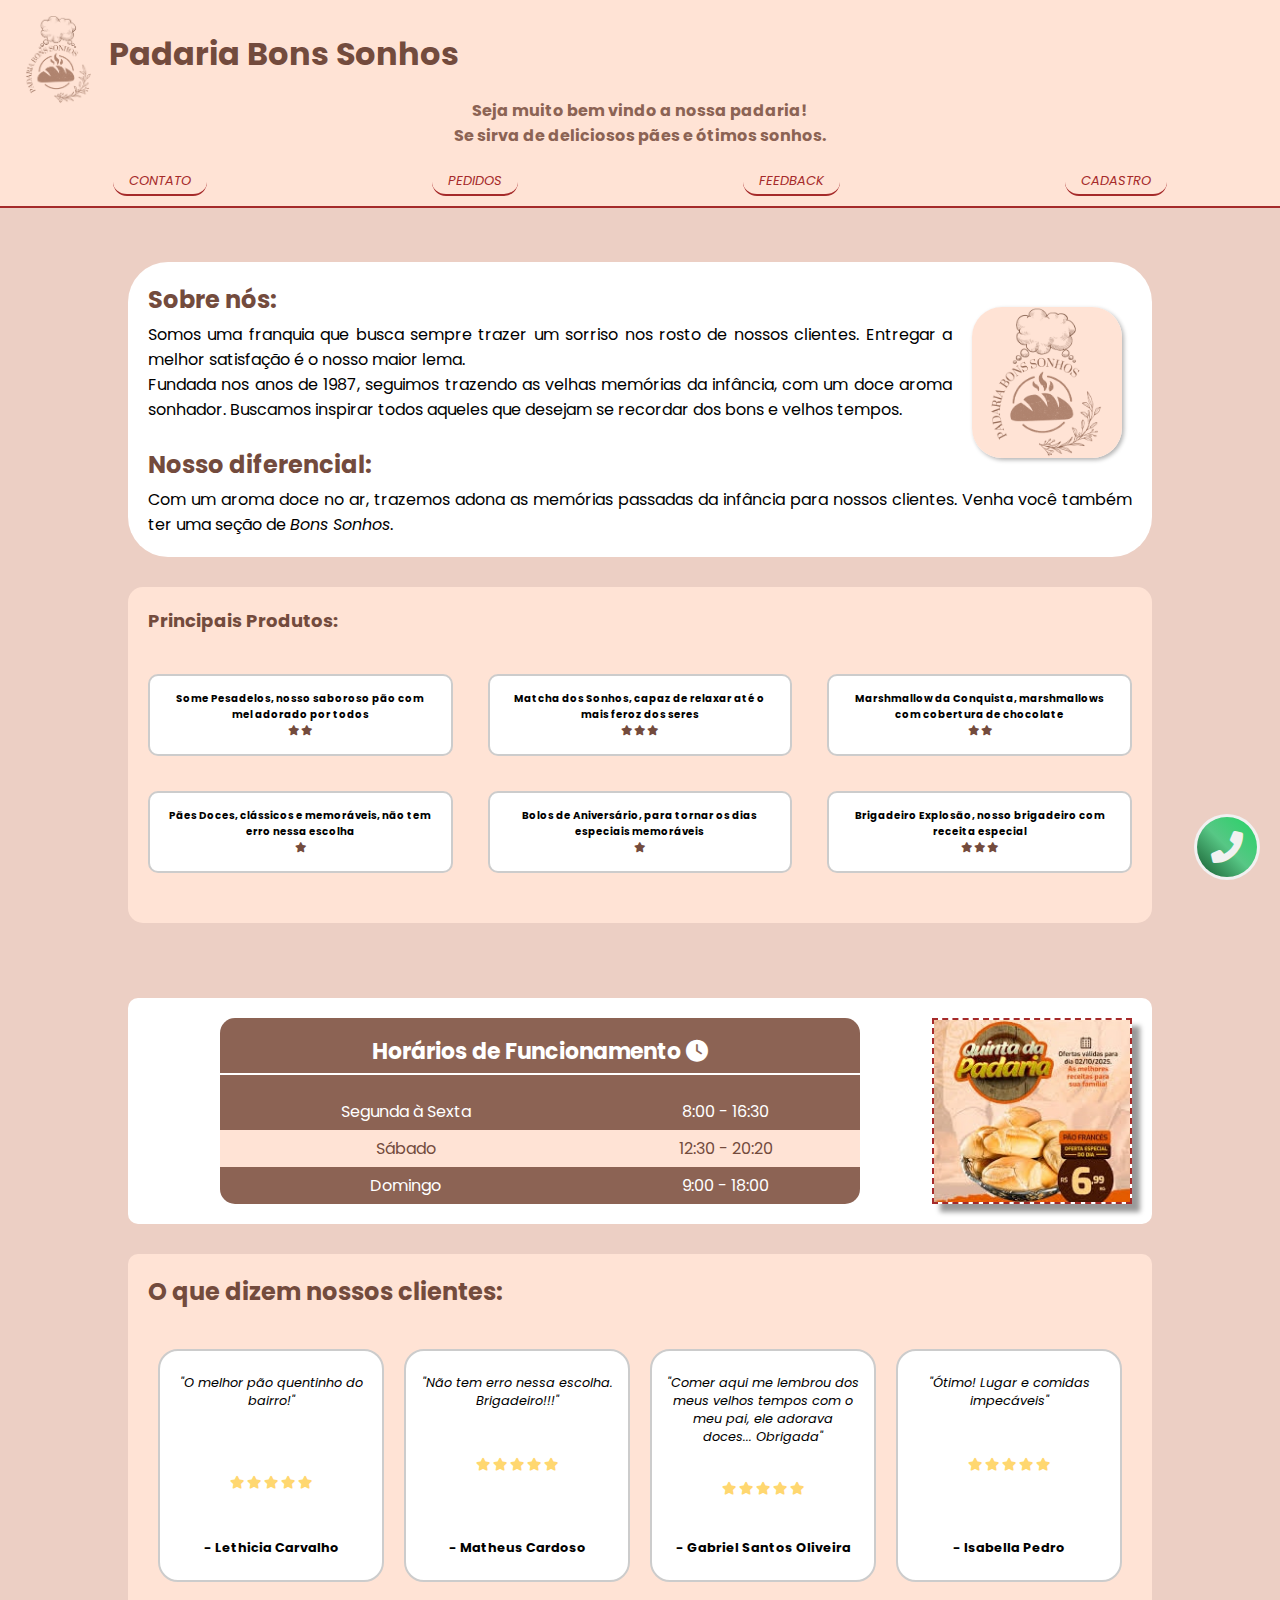
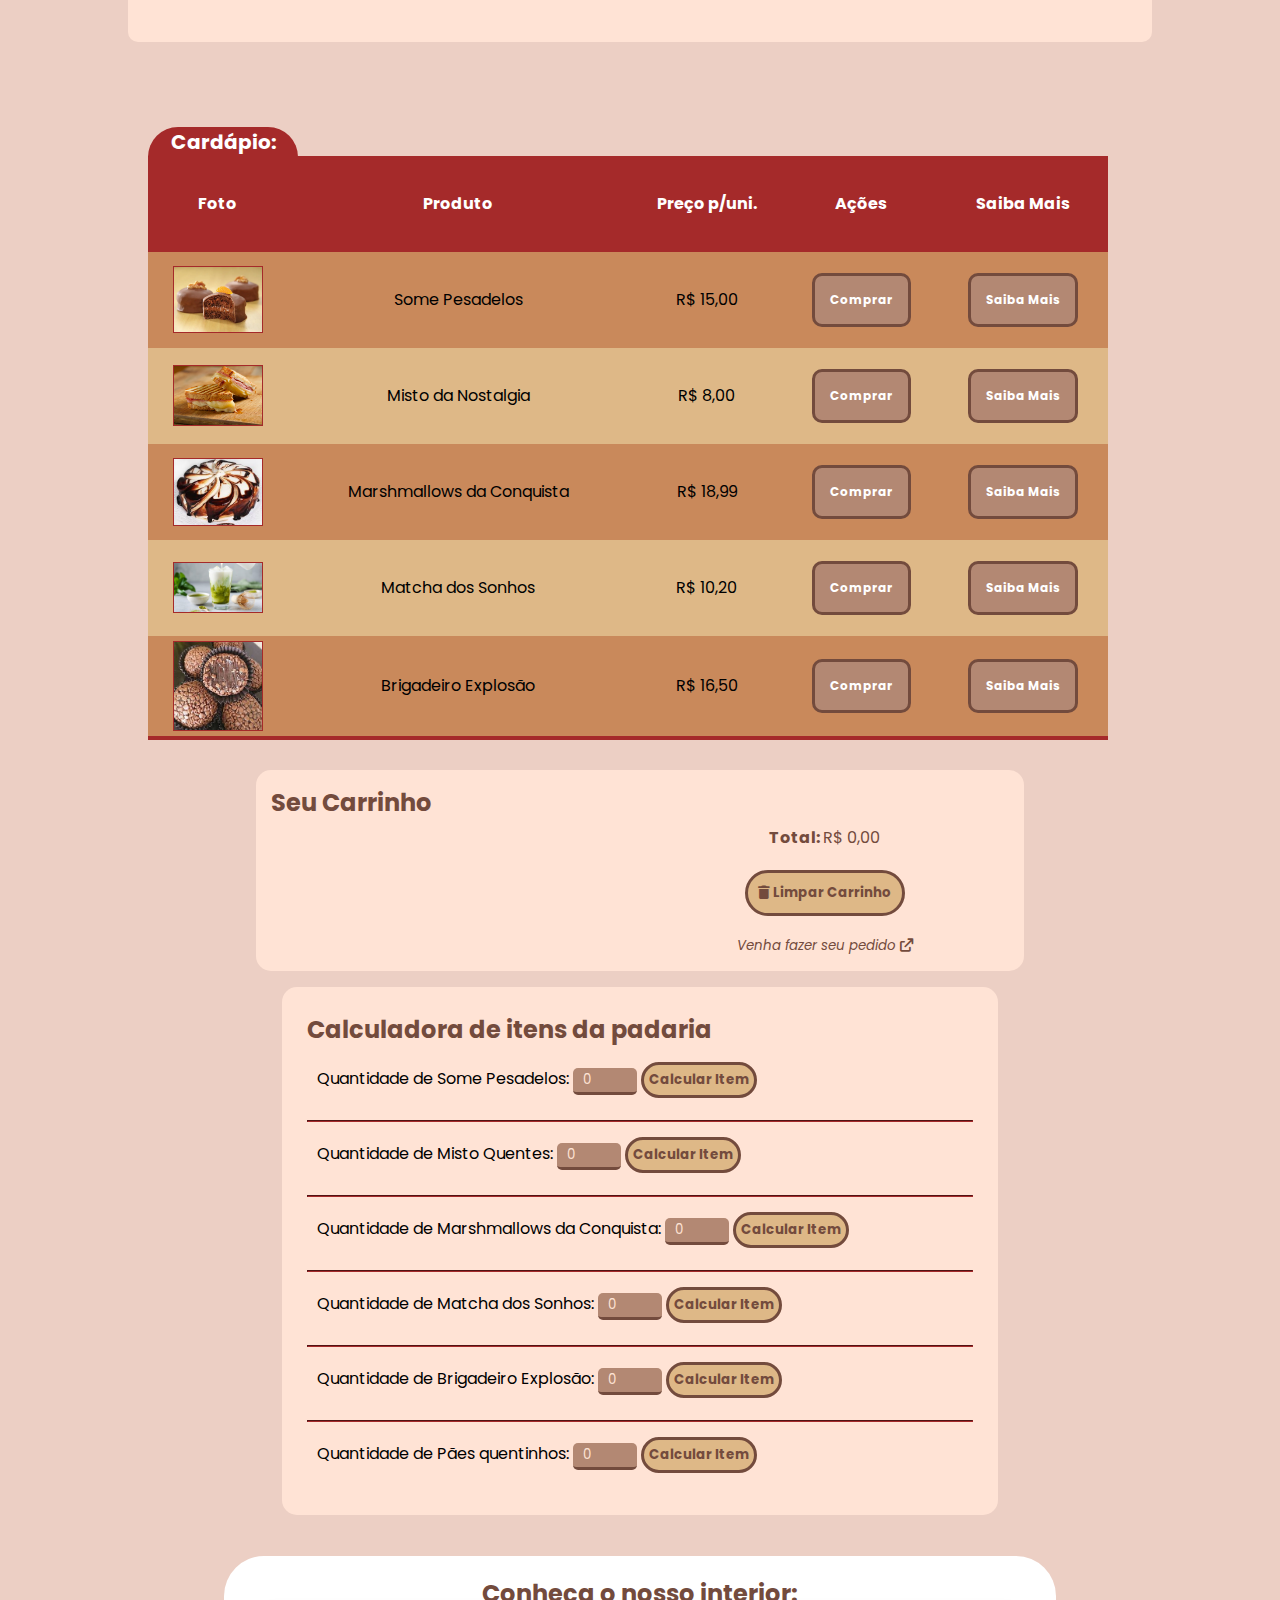
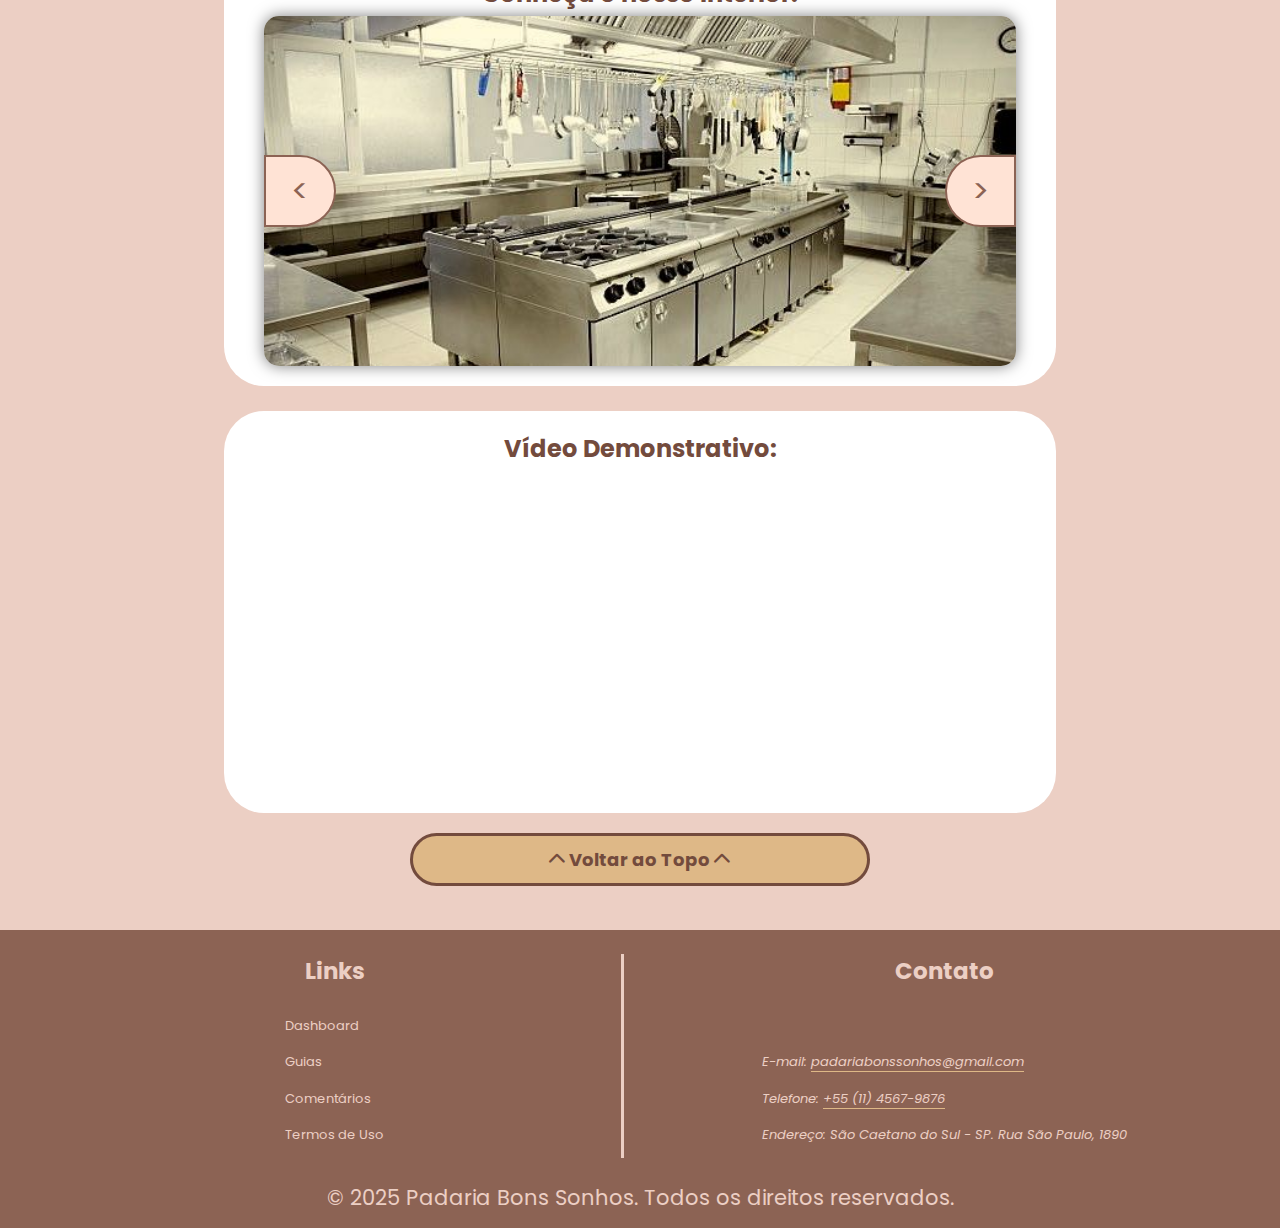
<file: index.html>
<!DOCTYPE html>
<html lang="pt-br">
<head>
    <meta charset="UTF-8">
    <meta name="viewport" content="width=device-width, initial-scale=1.0">
    <title>Padaria Bons Sonhos</title>
    <link rel="stylesheet" href="./CSS/main.css">
    <link rel="stylesheet" href="https://cdnjs.cloudflare.com/ajax/libs/font-awesome/6.0.0-beta3/css/all.min.css">
    <link rel="icon" href="./img/Fasticon-Coffee-Break-Bread.ico" type="image/png">
    <link rel="stylesheet" href="https://fonts.googleapis.com/css2?family=Poppins:wght@400;600&display=swap">
</head>
<body>
    <span class="whatsapp">
        <a href="https://wa.me/seu_numero" target="_blank">
            <i class="fa-solid fa-phone-flip"></i>
        </a>
    </span>
    <header>
        <div class="logotipo">
            <img src="./img/Logotipo.png" alt="Logotipo da padaria">
        </div>
        <h1>Padaria Bons Sonhos</h1>
        <h4>Seja muito bem vindo a nossa padaria! <br> Se sirva de deliciosos pães e ótimos sonhos.</h4>
    </header>
    <nav>
        <a href="./HTML/contato.html" target="_blank">CONTATO</a>
        <a href="./HTML/pedidos.html">PEDIDOS</a>
        <a href="./HTML/feedback.html" target="_blank">FEEDBACK</a>
        <a href="./HTML/cadastro.html" target="_blank">CADASTRO</a>
    </nav>
    <main>
        <section class="sobre">
            <h2>Sobre nós:</h2>
            <img class="img-flutuante" src="./img/Logotipo.png" alt="Logo da Padaria Bons Sonhos">
            <p>Somos uma franquia que busca sempre trazer um sorriso nos rosto de nossos clientes. Entregar a melhor satisfação é o nosso maior lema.</p>
            <p>Fundada nos anos de 1987, seguimos trazendo as velhas memórias da infância, com um doce aroma sonhador. Buscamos inspirar todos aqueles que desejam se recordar dos bons e velhos tempos.</p>
            <br>
            <h2>Nosso diferencial:</h2>
            <p>Com um aroma doce no ar, trazemos adona as memórias passadas da infância para nossos clientes. Venha você também ter uma seção de <i>Bons Sonhos</i>.</p>
        </section>
        <section class="produtos">
          <h2>Principais Produtos:</h2>
          <section class="galeria-produtos">
                <span class="item">
                    Some Pesadelos, nosso saboroso pão com mel adorado por todos
                    <br>
                    <i class="fa-solid fa-star"></i>
                    <i class="fa-solid fa-star"></i>
                </span>
                <span class="item">
                    Matcha dos Sonhos, capaz de relaxar até o mais feroz dos seres
                    <br>
                    <i class="fa-solid fa-star"></i>
                    <i class="fa-solid fa-star"></i>
                    <i class="fa-solid fa-star"></i>
                </span>
                <span class="item">
                    Marshmallow da Conquista, marshmallows com cobertura de chocolate
                    <br>
                    <i class="fa-solid fa-star"></i>
                    <i class="fa-solid fa-star"></i>
                </span>
                <span class="item">
                    Pães Doces, clássicos e memoráveis, não tem erro nessa escolha
                    <br>
                    <i class="fa-solid fa-star"></i>
                </span>
                <span class="item">
                    Bolos de Aniversário, para tornar os dias especiais memoráveis
                    <br>
                    <i class="fa-solid fa-star"></i>
                </span>
                <span class="item">
                    Brigadeiro Explosão, nosso brigadeiro com receita especial 
                    <br>
                    <i class="fa-solid fa-star"></i>
                    <i class="fa-solid fa-star"></i>
                    <i class="fa-solid fa-star"></i>
                </span>
            </section>
        </section>
        <br>
        <section class="horarios">
            <table class="tbl_horarios">
                <tr>
                    <th colspan="2">
                        <h2>Horários de Funcionamento
                            <i class="fa-solid fa-clock"></i>
                        </h2>
                    </th>
                </tr>
                <tr>
                    <td>Segunda à Sexta</td>
                    <td>8:00 - 16:30</td>
                </tr>
                <tr class="linha_sabado">
                    <td>Sábado</td>
                    <td>12:30 - 20:20</td>
                </tr>
                <tr>
                    <td>Domingo</td>
                    <td>9:00 - 18:00</td>
                </tr>
            </table>
            <div class="promocao">
                <img src="./img/promocao.jpeg" alt="Anúncio de promoção">
            </div>
        </section>
        <section class="depoimentos">
          <h2>O que dizem nossos clientes:</h2>
          <section class="cards">
            <section class="card">
                <span><em>"O melhor pão quentinho do bairro!" </em></span>
                <span class="stars">
                    <br>
                    <i class="fa-solid fa-star"></i>
                    <i class="fa-solid fa-star"></i>
                    <i class="fa-solid fa-star"></i>
                    <i class="fa-solid fa-star"></i>
                    <i class="fa-solid fa-star"></i>
                </span>
                <span><strong>- Lethicia Carvalho</strong></span>
            </section>
            <section class="card">
                <span><em>"Não tem erro nessa escolha. Brigadeiro!!!" </em></span>
                <span class="stars">
                    <br>
                    <i class="fa-solid fa-star"></i>
                    <i class="fa-solid fa-star"></i>
                    <i class="fa-solid fa-star"></i>
                    <i class="fa-solid fa-star"></i>
                    <i class="fa-solid fa-star"></i>
                </span>
                <br>
                <span><strong>- Matheus Cardoso</strong></span>
            </section>
            <section class="card">
                <span><em>"Comer aqui me lembrou dos meus velhos tempos com o meu pai, ele adorava doces... Obrigada" </em></span>
                <span class="stars">
                    <br>
                    <i class="fa-solid fa-star"></i>
                    <i class="fa-solid fa-star"></i>
                    <i class="fa-solid fa-star"></i>
                    <i class="fa-solid fa-star"></i>
                    <i class="fa-solid fa-star"></i>
                </span>
                <br>
                <span><strong>- Gabriel Santos Oliveira</strong></span>
            </section>
            <section class="card">
                <span><em>"Ótimo! Lugar e comidas impecáveis" </em></span>
                <span class="stars">
                    <br>
                    <i class="fa-solid fa-star"></i>
                    <i class="fa-solid fa-star"></i>
                    <i class="fa-solid fa-star"></i>
                    <i class="fa-solid fa-star"></i>
                    <i class="fa-solid fa-star"></i>
                </span>
                <br>
                <span><strong>- Isabella Pedro</strong></span>
            </section>
          </section>
        </section>
        <br>
        <section class="cardapio">
            <h2>Cardápio:</h2>
            <table class="tbl_cardapio">
                <tr>
                    <th>Foto</th>
                    <th>Produto</th>
                    <th>Preço p/uni.</th>
                    <th>Ações</th>
                    <th>Saiba Mais</th>
                </tr>
                <tr>
                    <td>
                        <img src="./img/paoMel.png" alt="Pão com mel">
                    </td>
                    <td>Some Pesadelos</td>
                    <td>R$ 15,00</td>
                    <td>
                        <button class="btn_comprar" data-preco="15,00" data-produto="Some Pesadelos">Comprar</button>
                    </td>
                    <td>
                        <button class="btn_saiba-mais" onclick="alert('Pão, um pão com mel com aroma doce')">Saiba Mais</button>
                </tr>
                <tr class="tbl_linha">
                    <td>
                        <img src="./img/misto.png" alt="Misto quente" width="90px">
                    </td>
                    <td>Misto da Nostalgia</td>
                    <td>R$ 8,00</td>
                    <td>
                        <button class="btn_comprar" data-preco="8,00" data-produto="Misto da Nostalgia">Comprar</button>
                    </td>
                    <td>
                        <button class="btn_saiba-mais" onclick="alert('Lanche, um misto quentinho e crocante')">Saiba Mais</button>
                </tr>
                <tr>
                    <td>
                        <img src="./img/marshmallow.png" width="90px" alt="Marshmallows com chocolate">
                    </td>
                    <td>Marshmallows da Conquista</td>
                    <td>R$ 18,99</td>
                    <td>
                        <button class="btn_comprar" data-preco="18,99" data-produto="Marshmallows da Conquista">Comprar</button>
                    </td>
                    <td>
                        <button class="btn_saiba-mais" onclick="alert('Doce, são marshmallows com cobertura de chocolate')">Saiba Mais</button>
                </tr>
                <tr class="tbl_linha">
                    <td>
                        <img src="./img/matcha.png" alt="Suco de Matcha" width="90px">
                    </td>
                    <td>Matcha dos Sonhos</td>
                    <td>R$ 10,20</td>
                    <td>
                        <button class="btn_comprar" data-preco="10,20" data-produto="Matcha dos Sonhos">Comprar</button>
                    </td>
                    <td>
                        <button class="btn_saiba-mais" onclick="alert('Doce, um suco de matchê com chantily')">Saiba Mais</button>
                </tr>
                <tr>
                    <td>
                        <img src="./img/brigadeiro.png" alt="Brigadeiro recheado" width="90px">
                    </td>
                    <td>Brigadeiro Explosão</td>
                    <td>R$ 16,50</td>
                    <td>
                        <button class="btn_comprar" data-preco="16,50" data-produto="Brigadeiro Explosão">Comprar</button>
                    </td>
                    <td>
                        <button class="btn_saiba-mais" onclick="alert('Nosso brigadeiro especial com a nossa receita ainda mais especeia')">Saiba Mais</button>
                </tr>
            </table>
        </section>
        <section id="carrinho" class="carrinho">
            <h2>Seu Carrinho</h2>
            <div class="carrinho-container">
                <div class="carrinho-lista">
                    <ul id="listaCarrinho"></ul>
                </div>
                <div class="carrinho-config">
                    <p><strong>Total: </strong>R$ <span id="totalCarrinho">0,00</span></p>
                    <button id="limparCarrinho" class="btn-limpar">
                        <i class="fa-solid fa-trash"></i> Limpar Carrinho
                    </button>
                    <a href="./HTML/pedidos.html">
                         Venha fazer seu pedido <i class="fa-solid fa-arrow-up-right-from-square"></i>
                    </a>
                </div>
            </div>
        </section>
        <section id="pedidosPadaria" class="pedidos-padaria" style="padding: 25px;">
            <h2>Calculadora de itens da padaria</h2>
            <article>
                <div>
                    <label for="qtdPesadelos">Quantidade de Some Pesadelos:</label>
                    <input type="number" id="qtdPesadelos" value="0"> 
                    <button onclick="calcularItem('Some Pesadelos', 15.00, 'qtdPesadelos', 'resPesadelos')">Calcular Item</button>
                </div>
                <p id="resPesadelos"></p>
            </article>
            <hr>
            <article>
                <div>
                    <label for="qtdMisto">Quantidade de Misto Quentes:</label>
                    <input type="number" id="qtdMisto" value="0">
                    <button onclick="calcularItem('Misto Quente', 8.00, 'qtdMisto', 'resMisto')">Calcular Item</button>
                </div>
                <p id="resMisto"></p>
            </article>
            <hr>
            <article>
                <div>
                    <label for="qtdMarsh">Quantidade de Marshmallows da Conquista:</label>
                    <input type="number" id="qtdMarsh" value="0">
                    <button onclick="calcularItem('Marshmallows da Conquista', 18.99, 'qtdMarsh', 'resMarsh')">Calcular Item</button>
                </div>
                <p id="resMarsh"></p>
            </article>
            <hr>
            <article>
                <div>
                    <label for="qtdMatcha">Quantidade de Matcha dos Sonhos:</label>
                    <input type="number" id="qtdMatcha" value="0">
                    <button onclick="calcularItem('Matcha dos Sonhos', 10.20, 'qtdMatcha', 'resMatcha')">Calcular Item</button>
                </div>
                <p id="resMatcha"></p>
            </article>
            <hr>
            <article>
                <div>
                    <label for="qtdBrig">Quantidade de Brigadeiro Explosão:</label>
                    <input type="number" id="qtdBrig" value="0">
                    <button onclick="calcularItem('Brigadeiro Explosão', 16.50, 'qtdBrig', 'resBrig')">Calcular Item</button>
                </div>
                <p id="resBrig"></p>
            </article>
            <hr>
            <article>
                <div>
                    <label for="qtdPao">Quantidade de Pães quentinhos:</label>
                    <input type="number" id="qtdPao" value="0">
                    <button onclick="calcularItem('Pão', 1.00, 'qtdPao', 'resPao')">Calcular Item</button>
                </div>
                <p id="resPao"></p>
            </article>
        </section>
        <br>
        <section class="container-galeria">
            <h2>Conheça o nosso interior:</h2>
            <div class="galerias">
                <button class="btn esquerda">&lt;</button>
                <img class="galeria" id="img" src="./img/fundoPadaria1.jpg" alt="Imagem de fundo de alguma padaria">
                <button class="btn direita">&gt;</button>
            </div>
        </section>
        <br>
        <section class="container_video">
            <h2>Vídeo Demonstrativo:</h2>
            <iframe width="560" height="315" src="https://www.youtube.com/embed/oCPElo_QJx4?si=2lv7PnhkSTxWMZJV" title="YouTube video player" frameborder="0" allow="accelerometer; autoplay; clipboard-write; encrypted-media; gyroscope; picture-in-picture; web-share" referrerpolicy="strict-origin-when-cross-origin" allowfullscreen></iframe>
        </section>
        <button id="btn_voltarTopo">
            <i class="fa-solid fa-chevron-up"></i>
            Voltar ao Topo
            <i class="fa-solid fa-chevron-up"></i>
        </button>
    </main>
    <footer>
        <section class="rodape-container">
            <article class="rodape-links">
                <p class="rodape-titulo">Links</p>
                <ul>
                    <li><a href="">Dashboard</a></li>
                    <li><a href="">Guias</a></li>
                    <li><a href="">Comentários</a></li>
                    <li><a href="">Termos de Uso</a></li>
                </ul>
            </article>
            <address class="info-contato">
                <p class="rodape-titulo">Contato</p>
                <ul>
                    <li>E-mail: <span>padariabonssonhos@gmail.com</span></li>
                    <li>Telefone: <span>+55 (11) 4567-9876</span></li>
                    <li>Endereço: São Caetano do Sul - SP. Rua São Paulo, 1890</li>
                </ul>
            </address>
        </section>
        <p>&copy; 2025 Padaria Bons Sonhos. Todos os direitos reservados.</p>
    </footer>
    <script src="./JS/main.js"></script>
</body>
</html>
</file>
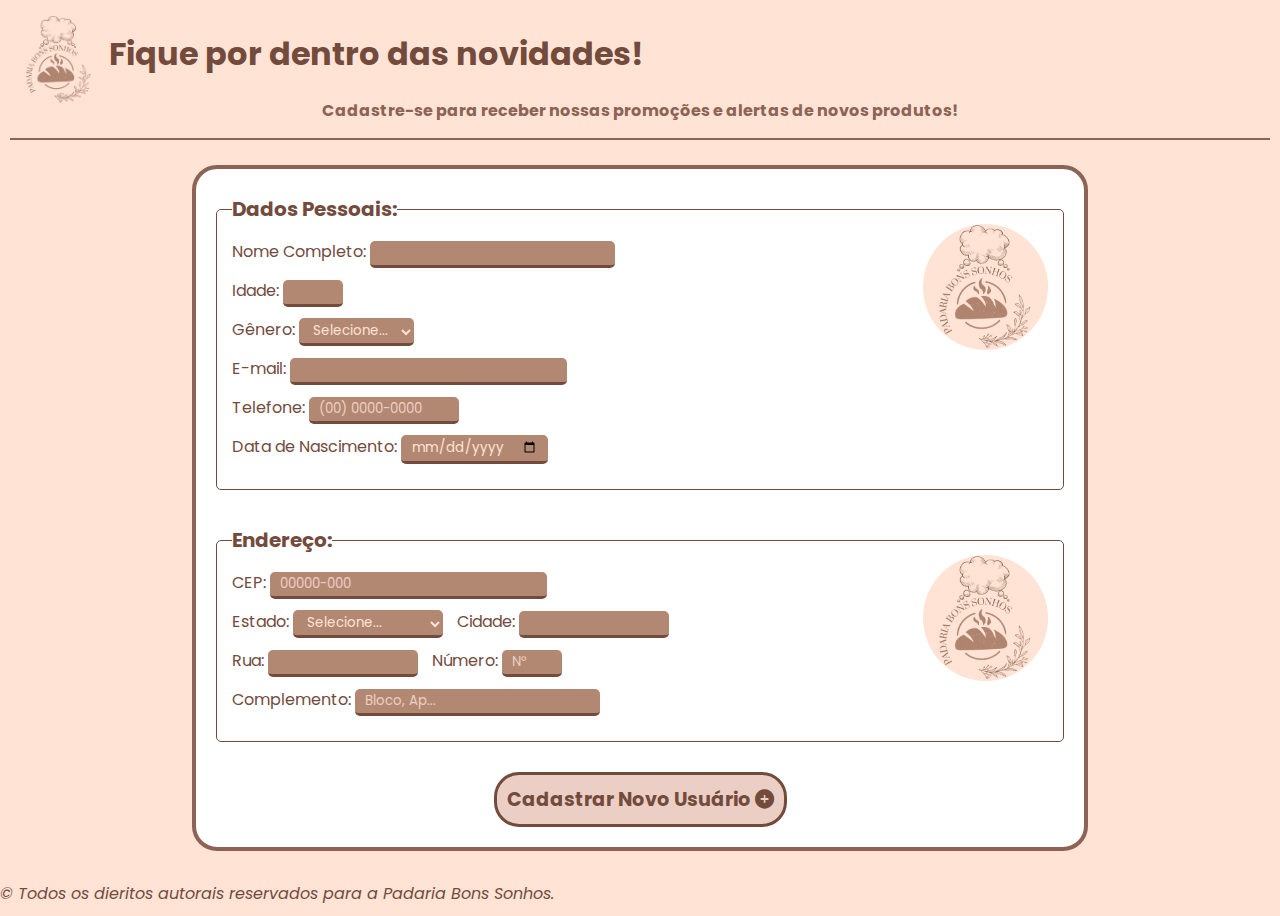
<file: HTML/cadastro.html>
<!DOCTYPE html>
<html lang="pt-br">
<head>
    <meta charset="UTF-8">
    <meta name="viewport" content="width=device-width, initial-scale=1.0">
    <title>Cadastrar novo usuário</title>
    <link rel="stylesheet" href="https://cdnjs.cloudflare.com/ajax/libs/font-awesome/6.5.0/css/all.min.css">
    <link rel="icon" href="../img/Fasticon-Coffee-Break-Bread.ico" type="image/png">
    <link rel="stylesheet" href="https://fonts.googleapis.com/css2?family=Poppins:wght@400;600&display=swap">
    <link rel="stylesheet" href="../CSS/cadastro.css">
</head>
<body>
    <header>
        <div class="logotipo">
            <img src="../img/Logotipo.png" alt="logotipo da loja">
        </div>
        <h1>Fique por dentro das novidades!</h1>
        <br>
        <h4>Cadastre-se para receber nossas promoções e alertas de novos produtos!</h4>
    </header>
    <form id="cadastro">
        <fieldset>
            <legend>Dados Pessoais:</legend>
            <img src="../img/Logotipo.png" alt="logotipo da Padaria" class="decoracao">
            <label for="txt_nome">Nome Completo:</label>
            <input type="text" id="txt_nome" required>
            <br>
            <label for="txt_idade">Idade:</label>
            <input type="number" id="txt_idade">
            <br>
            <label for="cmb_genero">Gênero:</label>
            <select name="genero" id="cmb_genero">
                <option value="">Selecione...</option>
                <option value="Homem">Homem</option>
                <option value="Mulher">Mulher</option>
                <option value="Outro">Outro</option>
            </select>
            <br>
            <label for="txt_email">E-mail:</label>
            <input type="email" id="txt_email" required>
            <br>
            <label for="txt_telefone">Telefone:</label>
            <input type="tel" id="txt_telefone" placeholder="(00) 0000-0000">
            <br>
            <label for="">Data de Nascimento:</label>
            <input type="date" id="txt_data"><br>
        </fieldset>
        <br>
        <fieldset>
            <legend>Endereço:</legend>
            <img src="../img/Logotipo.png" alt="logotipo da Padaria" class="decoracao">
            <label for="txt_cep">CEP:</label>
            <input type="number" id="txt_cep" placeholder="00000-000" required>
            <br>
            <label for="txt_estado">Estado:</label>
            <select name="Estado" id="txt_estado" required>
                <option value="">Selecione...</option>
                <option value="São Paulo">São Paulo</option>
                <option value="Rio de Janeiro">Rio de Janeiro</option>
                <option value="Bahia">Bahia</option>
            </select>
            <label for="txt_cidade">Cidade:</label>
            <input type="text" name="Cidade" id="txt_cidade" required>
            <br>
            <label for="txt_rua">Rua:</label>
            <input type="text" id="txt_rua" required>
            <label for="txt_number">Número:</label>
            <input type="number" placeholder="N°" id="txt_number">
            <br>
            <label for="txt_compl">Complemento:</label>
            <input type="text" id="txt_compl" placeholder="Bloco, Ap...">
        </fieldset>
        <br>
        <button type="submit">Cadastrar Novo Usuário
            <i class="fa-solid fa-circle-plus"></i>
        </button>
    </form>
    <p class="rodape">&copy; Todos os dieritos autorais reservados para a Padaria Bons Sonhos.</p>

    <script src="../JS/cadastro.js"></script>
</body>
</html>
</file>
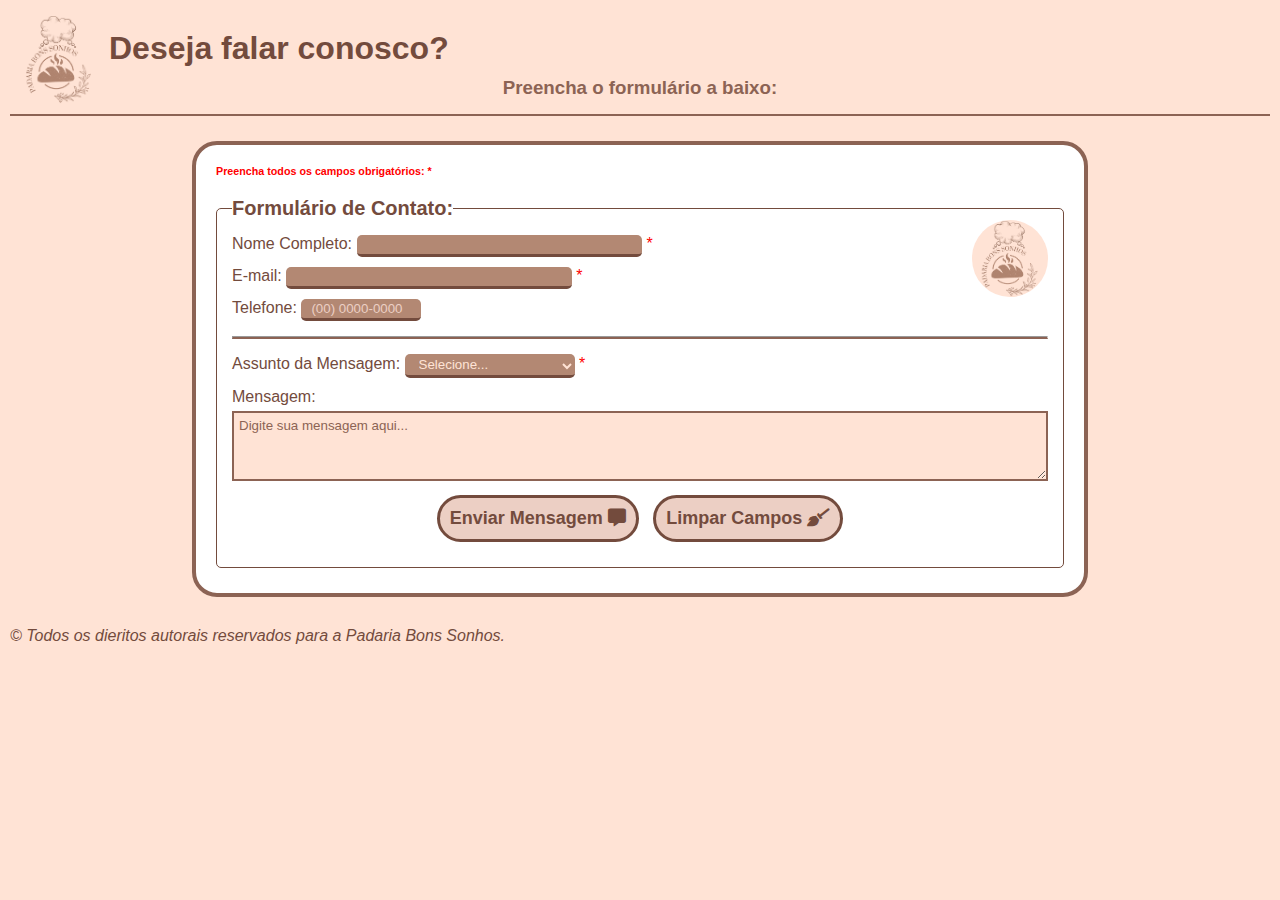
<file: HTML/contato.html>
<!DOCTYPE html>
<html lang="pt-br">
<head>
    <meta charset="UTF-8">
    <meta name="viewport" content="width=device-width, initial-scale=1.0">
    <title>CONTATO</title>
    <link rel="stylesheet" href="../CSS/contato.css">
    <link rel="stylesheet" href="https://cdnjs.cloudflare.com/ajax/libs/font-awesome/6.0.0-beta3/css/all.min.css">
    <link rel="icon" href="../img/Fasticon-Coffee-Break-Bread.ico" type="image/png">
</head>
<body>
    <header>
        <div class="logotipo">
            <img src="../img/Logotipo.png" alt="logotipo da loja">
        </div>
        <h1>Deseja falar conosco?</h1>
        <h3>Preencha o formulário a baixo:</h3>
    </header>
    <form id="contato-avaliativo" method="post">
        <h6>Preencha todos os campos obrigatórios: *</h6>
        <fieldset>
            <legend>Formulário de Contato:</legend>
            <img src="../img/Logotipo.png" alt="logotipo da Padaria" class="decoracao">
            <label for="txt_nome">Nome Completo:</label>
            <input type="text" id="txt_nome" required>
            <span>*</span>
            <br>
            <label for="txt_email">E-mail:</label>
            <input type="email" id="txt_email" required>
            <span>*</span>
            <br>
            <label for="txt_tel">Telefone:</label>
            <input type="tel" id="txt_tel" placeholder="(00) 0000-0000">
            <hr>
            <label for="slc_assunto">Assunto da Mensagem:</label>
            <select name="assunto" id="slc_assunto" required>
                <option value="">Selecione...</option>
                <option value="Informações Gerais">Informações Gerais</option>
                <option value="Sugestões">Sugestões</option>
                <option value="Reclamações">Reclamações</option>
                <option value="Elogio">Elogio</option>
                <option value="Outro Assunto">Outro Assunto</option>
            </select>
            <span>*</span>
            <br>
            <label for="txt_mensagem">Mensagem:</label>
            <textarea name="mensagem" id="txt_mensagem" placeholder="Digite sua mensagem aqui..." required></textarea>
            <br>
            <div class="botoes">
                <button type="submit">Enviar Mensagem
                    <i class="fa-solid fa-message"></i>
                </button>
                <button type="reset">Limpar Campos
                    <i class="fa-solid fa-broom"></i>
                </button>
                
            </div>
        </fieldset>
    </form>
    <p class="rodape">&copy; Todos os dieritos autorais reservados para a Padaria Bons Sonhos.</p>
    <script src="../JS/contato.js"></script>
</body>
</html>
</file>
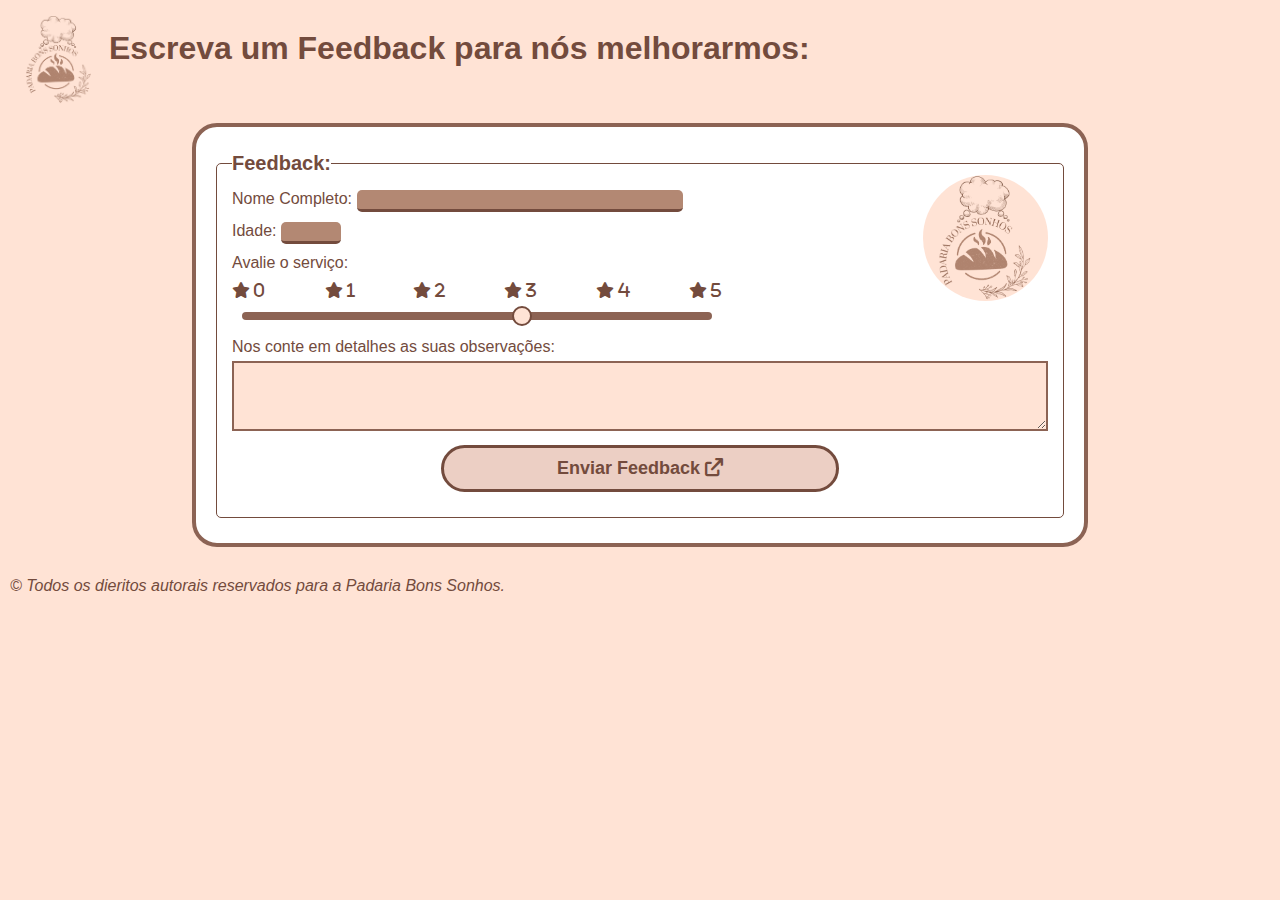
<file: HTML/feedback.html>
<!DOCTYPE html>
<html lang="pt-br">
<head>
    <meta charset="UTF-8">
    <meta name="viewport" content="width=device-width, initial-scale=1.0">
    <title>Deixe seu Feedback!</title>
    <link rel="stylesheet" href="../CSS/feedback.css">
    <link rel="stylesheet" href="https://cdnjs.cloudflare.com/ajax/libs/font-awesome/6.0.0-beta3/css/all.min.css">
    <link rel="icon" href="../img/Fasticon-Coffee-Break-Bread.ico" type="image/png">
</head>
<body>
    <header>
        <div class="logotipo">
            <img src="../img/Logotipo.png" alt="logotipo da loja">
        </div>
        <h1>Escreva um Feedback para nós melhorarmos:</h1>
    </header>
    <br>
    <br>
    <form id="feedback">
        <fieldset>
            <legend>Feedback:</legend>
            <img src="../img/Logotipo.png" alt="logotipo da Padaria" class="decoracao">
            <label for="txt_nome">Nome Completo:</label>
            <input type="text" name="" id="txt_nome">
            <br>
            <label for="txt_idade">Idade:</label>
            <input type="number" name="" id="txt_idade" min="5">
            <br>
            <label for="rng_star">Avalie o serviço:</label>
            <br>
            <div class="estrelas">
                <i class="fa-solid fa-star"> 0</i>
                <i class="fa-solid fa-star"> 1</i>
                <i class="fa-solid fa-star"> 2</i>
                <i class="fa-solid fa-star"> 3</i>
                <i class="fa-solid fa-star"> 4</i>
                <i class="fa-solid fa-star"> 5</i>
            </div>
            <br>
            <input type="range" name="" id="rng_star" min="0" max="5" value="3">
            <br>
            <label for="txt_mnsg">Nos conte em detalhes as suas observações:</label>
            <br>
            <textarea name="" id="txt_mnsg" required></textarea>
            <br>
            <div class="botoes">
                <button type="submit">Enviar Feedback
                    <i class="fa-solid fa-arrow-up-right-from-square"></i>
                </button>
            </div>
        </fieldset>
    </form>
    <p class="rodape">&copy; Todos os dieritos autorais reservados para a Padaria Bons Sonhos.</p>

    <script src="../JS/feedback.js"></script>
</body>
</html>
</file>
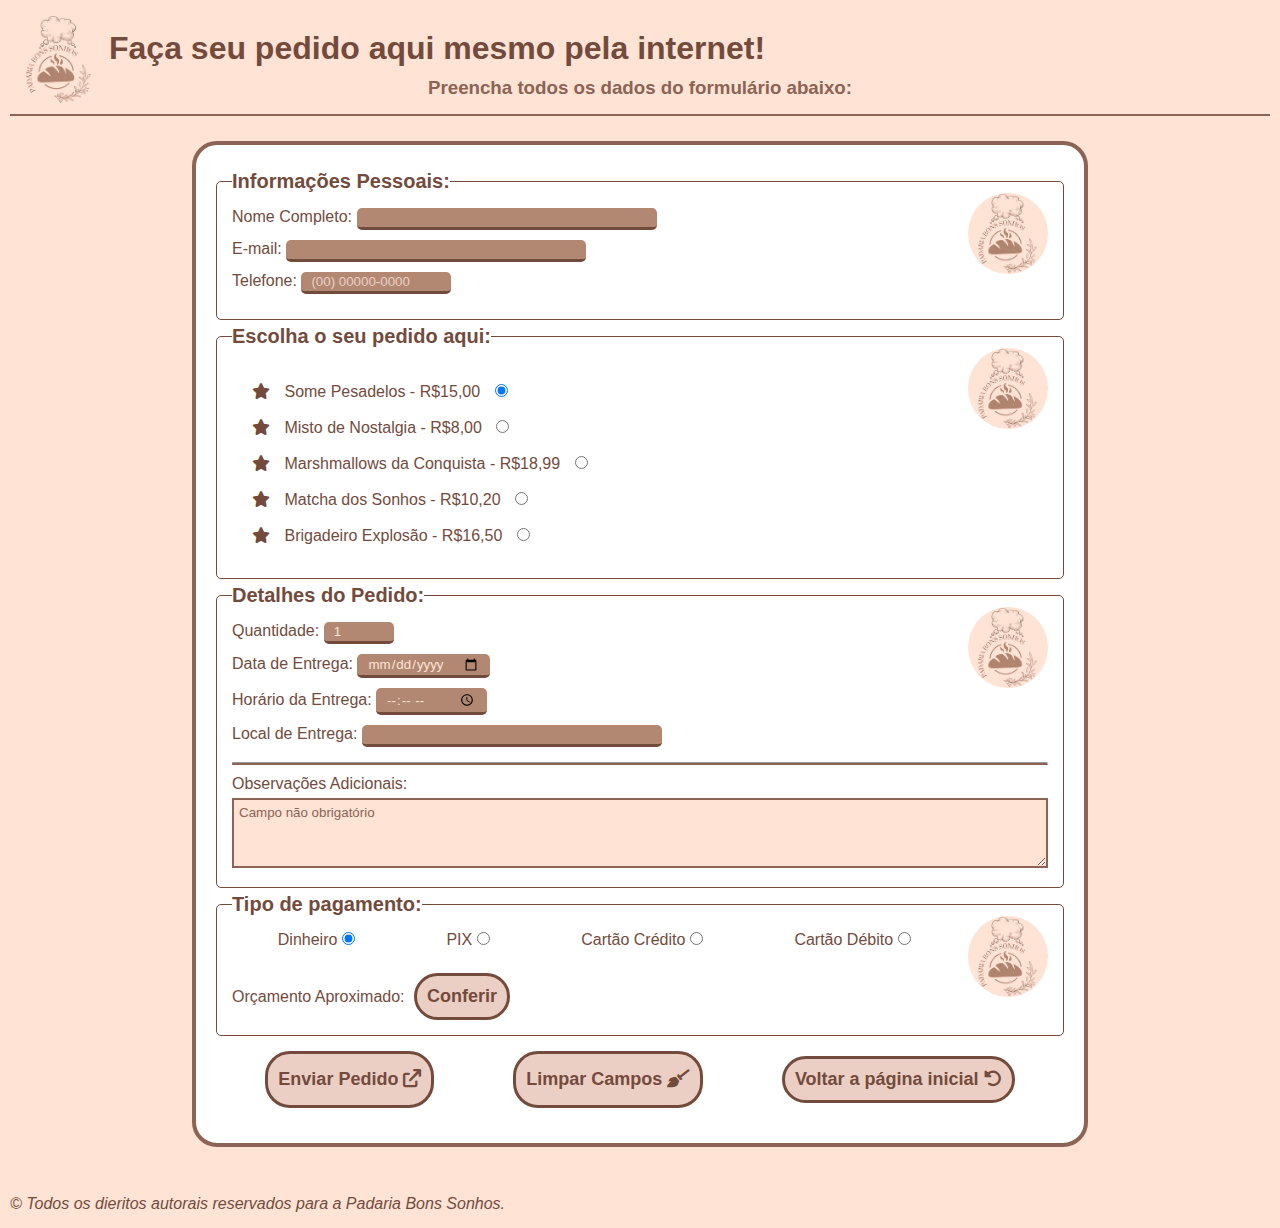
<file: HTML/pedidos.html>
<!DOCTYPE html>
<html lang="pt-br">
<head>
    <meta charset="UTF-8">
    <meta name="viewport" content="width=device-width, initial-scale=1.0">
    <title>PEDIDOS</title>
    <link rel="stylesheet" href="../CSS/pedidos.css">
    <link rel="stylesheet" href="https://cdnjs.cloudflare.com/ajax/libs/font-awesome/6.0.0-beta3/css/all.min.css">
    <link rel="icon" href="../img/Fasticon-Coffee-Break-Bread.ico" type="image/png">
</head>
<body>
    <header>
        <div class="logotipo">
            <img src="../img/Logotipo.png" alt="logotipo da loja">
        </div>
        <h1>Faça seu pedido aqui mesmo pela internet!</h1>
        <h3>Preencha todos os dados do formulário abaixo:</h3>
    </header>
    <form id="pedidos" method="post">
        <fieldset>
            <legend>Informações Pessoais:</legend>
            <img src="../img/Logotipo.png" alt="logotipo da Padaria" class="decoracao">
            <label for="txt_nome">Nome Completo:</label>
            <input type="text" id="txt_nome" required>
            <br>
            <label for="txt_email">E-mail:</label>
            <input type="email" id="txt_email" required>
            <br>
            <label for="txt_telefone">Telefone:</label>
            <input type="tel" id="txt_telefone" placeholder="(00) 00000-0000" required>
        </fieldset>
        <fieldset>
            <legend>Escolha o seu pedido aqui:</legend>
            <img src="../img/Logotipo.png" alt="logotipo da Padaria" class="decoracao">
            <section class="pedidos">
                <i class="fa-solid fa-star"></i>
                <label for="rd_somePesadelo">Some Pesadelos - R$15,00</label>
                <input type="radio" name="pedido" id="rd_somePesadelo" value="Some Pesadelos" data-preco="15,00" checked>
                <br>
                <i class="fa-solid fa-star"></i>
                <label for="rd_misto">Misto de Nostalgia - R$8,00</label>
                <input type="radio" name="pedido" id="rd_misto" value="Misto de Nostalgia" data-preco="8,00">
                <br>
                <i class="fa-solid fa-star"></i>
                <label for="rd_Marsh">Marshmallows da Conquista - R$18,99</label>
                <input type="radio" name="pedido" id="rd_Marsh" value="Marshmallows da Conquista" data-preco="18,99">
                <br>
                <i class="fa-solid fa-star"></i>
                <label for="rd_matcha">Matcha dos Sonhos - R$10,20</label>
                <input type="radio" name="pedido" id="rd_matcha" value="Matcha dos Sonhos" data-preco="10,20">
                <br>
                <i class="fa-solid fa-star"></i>
                <label for="rd_brig">Brigadeiro Explosão - R$16,50</label>
                <input type="radio" name="pedido" id="rd_brig" value="Brigadeiro Explosão" data-preco="16,50">
            </section>
        </fieldset>
        <fieldset>
            <legend>Detalhes do Pedido:</legend>
            <img src="../img/Logotipo.png" alt="logotipo da Padaria" class="decoracao">
            <label for="txt_qtd">Quantidade:</label>
            <input type="number" id="txt_qtd" min="1" value="1" required>
            <br>
            <label for="txt_data">Data de Entrega:</label>
            <input type="date" id="txt_data" name="data_entrega" required>
            <br>
            <label for="txt_horario">Horário da Entrega:</label>
            <input type="time" id="txt_horario" required>
            <br>
            <label for="txt_local">Local de Entrega:</label>
            <input type="text" id="txt_local" required>
            <hr>
            <label for="txt_detalhes">Observações Adicionais:</label>
            <br>
            <textarea name="" id="txt_detalhes" placeholder="Campo não obrigatório" cols="60" rows="5" ></textarea>
        </fieldset>
        <fieldset>
            <legend>Tipo de pagamento:</legend>
            <ul class="pagamentos">
                <li>
                    <label for="rd_money">Dinheiro</label>
                    <input type="radio" name="pgmt" id="rd_money" value="Dinheiro" checked>
                </li>
                <li>
                    <label for="rd_pix">PIX</label>
                    <input type="radio" name="pgmt" id="rd_pix" value="Pix">
                </li>
                <li>
                    <label for="rd_cred">Cartão Crédito</label>
                    <input type="radio" name="pgmt" id="rd_cred" value="Cartão Cred">
                </li>
                <li>
                    <label for="rd_deb">Cartão Débito</label>
                    <input type="radio" name="pgmt" id="rd_deb" value="Cartão Deb">
                </li>
                <li>
                    <img src="../img/Logotipo.png" alt="logotipo da Padaria" class="decoracao">
                </li>
            </ul>
            <br>
            <label for="txt_orcamento">Orçamento Aproximado:</label>
            <button type="button" id="btnOrcamento">Conferir</button>
            <p id="resOrcamento"></p>
        </fieldset>
        <div class="finalizar">
            <button type="submit">Enviar Pedido
                <i class="fa-solid fa-arrow-up-right-from-square"></i>
            </button>
            <button type="reset">Limpar Campos
                <i class="fa-solid fa-broom"></i>
            </button> 
            <button class="btn_voltar" type="button" onclick="window.history.back('../index.html')">Voltar a página inicial
                <i class="fa-solid fa-rotate-left"></i>
            </button>       
        </div>
    </form>
    <br>
    <p class="rodape">&copy; Todos os dieritos autorais reservados para a Padaria Bons Sonhos.</p>
    <script src="../JS/pedidos.js"></script>
</body>
</html>
</file>
<file: CSS/main.css>
@import url(../CSS/header.css);

body {
    width: 100%;
}

.whatsapp {
    width: 66px;
    height: 66px;
    background-color: var(--branco);
    border-radius: 50%;
    position: fixed;
    text-align: center;
    z-index: 2;
    display: flex;
    align-items: center;
    justify-content: center;
    bottom: 20px;
    right: 20px;
    background-color: #f1f1f1;
}

.whatsapp a {
    width: 60px;
    height: 60px;
    background: #15592e;
    background: linear-gradient(45deg, rgba(21, 89, 46, 1) 0%, rgba(87, 199, 133, 1) 50%, rgba(37, 211, 102, 1) 100%);
    border-radius: 50%;
    display: flex;
    align-items: center;
    justify-content: center;
    text-decoration: none;
}

.whatsapp i {
    color: #f1f1f1;
    font-size: 200%;
}

header {
    width: 100%;
}

h4 {
    text-align: center;
    margin-top: 20px;
    color: var(--cor-texto-2);
}

nav {
    display: flex;
    justify-content: space-around;
    align-items: center;
    width: 100%;
    position: sticky;
    top: 0;
    z-index: 1;
    background-color: var(--cor-fundo);
    border-bottom: 2px solid brown;
}

nav a {
    text-decoration: none;
    color: brown;
    font-style: italic;
    font-size: small;
    border-bottom: 2px solid brown;
    border-radius: 15px;
    padding: 0.2rem 1rem;
    margin: 10px 0;
    transition: background-color 0.3s ease-in;
}

nav a:hover {
    background-color: brown;
    color: var(--branco);
}

main {
    background-color: var(--cor-fundo-2);
    padding: 1.5rem 10%;
}

section {
    margin: 30px 0;
}

.sobre {
    background-color: var(--branco);
    padding: 20px;
    border-radius: 40px;
    text-align: justify;
    margin-bottom: 30px;
}

.img-flutuante {
    float: right;
    margin: -15px 10px 0 20px;
    width: 150px;
    border-radius: 30px;
    box-shadow: 2px 2px 4px rgba(0, 0, 0, 0.3);
}

h2 {
    color: var(--cor-texto);
    margin-bottom: 5px;
}

.produtos {
    margin: 20px auto;
    padding: 10px;
    font-size: 12px;
    width: 80vw;
    /*border: 2px dashed var(--cor-texto);*/
    background-color: var(--cor-fundo);
    border-radius: 15px;
}

.produtos h2 {
    padding-left: 10px;
    padding-top: 10px;
}

.produtos i {
    color: var(--cor-texto);
}

.item{
    background-color: var(--branco);
    padding: 15px;
    text-align: center;
    border-radius: 10px;
    border: 2px solid #ccc;
    font-weight: bold;
    margin: 10px;
    font-size: 85%;
}

.item:hover {
    transform: scale(1.1);
    background-color: var(--marrom-claro);
    cursor: pointer;
    border-color: var(--cor-texto);
    color: var(--branco);
    font-size: 1rem;
}

.promocao {
    position: static;
    border: 2px dashed brown;
    width: 200px;
    /*left: 65%;
    bottom: 14em;
    margin-bottom: -180px;*/
    display: flex;
    align-items: center;
    box-shadow: 8px 8px 5px rgba(0, 0, 0, 0.4); 
    /*box-shadow: deslocamentoX deslocamentoY desfoque espalhamento cor*/
}

.promocao:hover {
    transform: scale(1.1);
}

.promocao img {
    width: 100%;
}

.horarios {
    background-color: var(--branco);
    border-radius: 10px;
    padding: 20px;
    text-align: center;
    display: flex;
    justify-content: space-between;
}

.tbl_horarios {
    margin: 0 auto;
    width: 50vw;
    border: none;
    background-color: var(--cor-texto-2);
    color: var(--branco);
    padding: 5px;
    border-collapse: collapse; /*Retira o espaço entre as células da tabela*/
    border-radius: 15px;
}

.tbl_horarios h2 {
    color: var(--branco);
    border-bottom: 2px solid var(--branco);
    padding: 5px;
    font-size: 22px;
}

.linha_sabado {
    background-color: var(--cor-fundo);
    color: var(--cor-texto);
}

.cardapio {
    padding: 0 20px;
}

.cardapio h2 {
    background-color: brown;
    display: inline-block;
    width: 150px;
    color: var(--branco);
    border-top-left-radius: 50px;
    border-top-right-radius: 50px;
    text-align: center;
    margin-bottom: -10px;
    font-size: 20px;
}

.tbl_cardapio {
    border-collapse: collapse;
    border-bottom: 4px solid brown;
    width: 75vw;
    text-align: center;
    background-color: rgb(201, 137, 91);
}

.tbl_cardapio tr {
    height: 6em;
}

.tbl_cardapio th {
    background-color: brown;
    color: var(--branco);
}

.desativado {
    display: none;
}

.tbl_cardapio img {
    width: 90px;
    vertical-align: middle;
    margin: 5px 0;
    border: 1px solid brown;
}

.tbl_cardapio button {
    font-size: 12px;
    padding: 15px;
    border-radius: 10px;
    border: 3px solid var(--cor-texto);
    background-color: var(--marrom-claro);
    color: var(--branco);
    font-weight: bold;
}

.tbl_cardapio button:hover {
    background-color: var(--cor-texto);
    color: var(--cor-fundo-2);
}

.tbl_linha {
    background-color: burlywood;
}

.carrinho {
    background-color: var(--cor-fundo);
    border-radius: 15px;
    padding: 15px;
    width: 75%;
    margin: 0 auto;
}

.carrinho h2 {
    grid-column: span 2;
}

.carrinho-container {
    display: grid;
    grid-template-columns: repeat(2, 1fr);
}

.carrinho-lista {
    padding: 0 25px;
    overflow: auto;
    max-height: 220px;
}

.carrinho-lista ul {
    list-style: square;
    color: var(--cor-texto-2);
}

.carrinho-config {
    display: flex;
    flex-direction: column;
    align-items: center;
    justify-content: space-around;
    color: var(--cor-texto);
}

.carrinho-config a {
    text-decoration: none;
    font-style: italic;
    color: var(--cor-texto);
    font-size: smaller;
}

.pedidos-padaria {
    background-color: var(--cor-fundo);
    padding: 25px;
    margin: 1rem auto;
    width: 70%;
    border-radius: 15px;
}

.pedidos-padaria article {
    padding: 10px;
    display: flex;
    justify-content: space-between;
    align-items: center;
}   

.pedidos-padaria div {
    text-align: center;
}

.pedidos-padaria button {
    border: 3px solid var(--cor-texto);
    border-radius: 50px;
    padding: 5px;
    background-color: burlywood;
    font-weight: bold;
    color: var(--cor-texto);
    transition: background-color 0.3s ease-in-out;
}

.pedidos-padaria input {
    max-width: 4rem;
    margin-bottom: 10px;
    border: none;
    border-bottom: 3px solid var(--cor-texto);
    border-radius: 5px;
    background-color: var(--marrom-claro);
    color: var(--cor-fundo);
    padding: 2px 10px;
    transition: background-color 0.3s ease-in;
}

.pedidos-padaria input:hover {
    background-color: var(--cor-texto);
    color: var(--branco);
}

.pedidos-padaria hr {
    border-color: brown;
    margin: 5px 0;
}

.pedidos-padaria p {
    padding: 5px 15px;
    font-size: small;
}

.container_video {
    background-color: var(--branco);
    margin: 0 auto;
    padding: 20px;
    border-radius: 40px;
    text-align: center;
    width: 65vw;
}

iframe {
    border-radius: 30px;
    width: 90%;
    max-width: 560px;
    max-height: 315px;
}

#btn_voltarTopo,
.carrinho-config button {
    border: 3px solid var(--cor-texto);
    border-radius: 50px;
    padding: 10px;
    margin: 20px auto;
    display: block;
    background-color: burlywood;
    font-weight: bold;
    color: var(--cor-texto);
    transition: background-color 0.3s ease-in-out;
}

#btn_voltarTopo {
    width: 45%;
    font-size: large;
}

#btn_voltarTopo:hover,
.carrinho-config button:hover,
.pedidos-padaria button:hover {
    background-color: var(--cor-texto);
    color: var(--cor-fundo-2);
}

footer {
    background-color: var(--cor-texto-2);
    color: var(--cor-fundo-2);
    font-size: small;
}

footer span {
    border-bottom: 1px solid burlywood;
}

.rodape-container {
    display: grid;
    grid-template-columns: repeat(2, 1fr);
    gap: 2rem;
    padding: 1.5rem 3rem;
    margin: 0;
}

.rodape-container li{
    list-style: none;
    margin: 10px 0;
    padding: 0.2rem;
    border-radius: 5px;
}

.rodape-container li:hover {
    opacity: 5;
    background-color: var(--marrom-claro);
}

.rodape-container a {
    text-decoration: none;
    color: var(--cor-fundo-2);
}

.rodape-links,
.info-contato {
    display: flex;
    justify-content: space-between;
    align-items: center;
    flex-direction: column;
}

.rodape-links {
    border-right: 3px solid var(--cor-fundo-2);
}

.rodape-titulo {
    font-size: 23px;
    font-weight: bold;
    font-style: normal;
}

footer p {
    text-align: center;
    font-size: 21px;
    padding-bottom: 15px;
}


/*-------Atualizações 22/10: ----------------*/
.depoimentos {
    background-color: var(--cor-fundo);
    padding: 20px;
    border-radius: 10px;
    width: 100%;
}

.cards {
    display: flex;
    justify-content: space-around;
    overflow: hidden;
}

.card {
    background-color: var(--branco);
    padding: 15px;
    border-radius: 20px;
    border: 2px solid #ccc;
    text-align: center;
    width: 23%;
    display: flex;
    flex-direction: column;
    justify-content: space-between;
    margin: 10px 0;
}

.card:hover{
    transform: scale(1.07);
    background-color: var(--marrom-claro);
    cursor: pointer;
    color: var(--branco);
    border-color: var(--cor-texto);
}

.stars {
    color: #ffd770;
    font-size: 1.1em;
}

.cards span {
    margin: 0.5rem 0;
    font-size: .8em;
}

/*-------Atualizações 25/10: ----------------*/
.galeria-produtos {
    display: grid;
    grid-template-columns: 1fr 1fr 1fr;
    gap: 15px;
}

.container-galeria {
    background-color: var(--branco);
    border-radius: 40px;
    padding: 20px;
    margin: 0 auto;
    width: 65vw;
    text-align: center;
}

.galerias {
    overflow: hidden;
    position: relative;
    width: 95%;
    height: 350px;
    border-radius: 15px;
    box-shadow: 0 0 15px rgba(0, 0, 0, 0.5);
    margin: 0 auto;
}

.galeria {
    width: 100%;
    height: 100%;
    object-fit: cover;
    transition: opacity .4s ease;
}

.btn {
    position: absolute;
    top: 50%;
    transform: translateY(-50%);
    background-color: var(--cor-fundo);
    border: 2px solid var(--cor-texto-2);
    color: var(--cor-texto-2);
    font-size: 32px;
    cursor: pointer;
    padding: 10px 25px;
    transition: all 0.3s;
}

.btn:hover {
    background: var(--marrom-claro);
    border: 2px solid var(--cor-texto);
    color: var(--branco);
}

.btn.esquerda { 
    left: 0;
    border-top-right-radius: 50%;
    border-bottom-right-radius: 50%;
}
.btn.direita { 
    right: 0;
    border-top-left-radius: 50%;
    border-bottom-left-radius: 50%;
}

/*---------------------------------*/
/*Adicionando Responsividade ao site da padaria:*/
@media (max-width: 600px) {
    main{
        padding: 1.5rem 25px;
    }
    nav a {
        font-size: medium;
    }
    section {
        margin: 50px 0;
    }
    .sobre {
        margin-top: 20px;
    }
    .produtos {
        width: auto;
        padding: 20px 5px 0 5px;
    }
    .produtos h2 {
        padding-left: 10px;
    }
    .galeria-produtos {
        margin: 10px 0;
    }
    .tbl_horarios {
        margin: 0;
    }
    .cards {
        flex-wrap: wrap;
        margin: 5px;
    }
    .card {
        margin: 10px;
        width: 45%;
    }
    .tbl_cardapio button {
        padding: 8px 1px;
    }
    .tbl_cardapio,
    .container-galeria,
    .galerias {
        width: auto;
    }
    .galerias,
    .promocao {
        box-shadow: none;
    }
    .container_video {
        height: 400px;
        width: auto;
        margin-top: 20px;
    }
    iframe {
        width: 100%;
    }
    #btn_voltarTopo {
        width: 55%;
    }
}

@media (max-width: 800px) {
    .cards {
        flex-wrap: wrap;
        margin: 5px;
    }
    .card {
        margin: 10px;
        width: 45%;
    }
}
</file>
<file: CSS/cadastro.css>
@import url(./header.css);

h4 {
    color: var(--cor-texto-2);
    padding: 0 20px 15px;
    text-align: center;
    margin-bottom: 5px;
    margin-top: -5px;
    border-bottom: 2px solid var(--cor-texto-2);
}

body {
    background-color: var(--cor-fundo);
}

form {
    background-color: var(--branco);
    width: 70%;
    margin: 0 auto;
    margin-top: 10px;
    padding: 20px;
    border-radius: 25px;
    border: 4px solid var(--cor-texto-2);
}

fieldset {
    padding: 15px;
    color: var(--cor-texto);
    border: 1px solid;
    position: relative;
    border-radius: 5px;
    margin: 5px 0;
    max-width: 100%;
    min-width: 80%;
}

legend {
    font-size: 20px;
    font-weight: bold;
}

.decoracao {
    position: absolute;
    width: 20%;
    border-radius: 50%;
    right: 0;
    top: 0;
    margin: 0 15px;
    max-width: 125px;
}

input, 
select {
    margin-bottom: 10px;
    border: none;
    border-bottom: 3px solid var(--cor-texto);
    border-radius: 5px;
    background-color: var(--marrom-claro);
    color: var(--cor-fundo);
    padding: 2px 10px;
    transition: background-color 0.3s ease-in;
}

input:hover,
select:hover {
    background-color: var(--cor-texto);
    color: var(--branco);
}

input::placeholder {
    color: var(--cor-fundo-2);
}

#txt_nome,
#txt_compl {
    width: 30%;
}

#txt_idade,
#txt_number {
    width: 60px;
}

#txt_cidade,
#txt_rua,
#txt_telefone,
#txt_estado {
    width: 150px;
}

#txt_estado,
#txt_rua {
    margin-right: 10px;
}

button {
    display: block;
    margin: 0 auto;
    font-size: larger;
    padding: 10px;
    border-radius: 25px;
    border: 3px solid var(--cor-texto);
    background-color: var(--cor-fundo-2);
    color: var(--cor-texto);
    font-weight: bold;
}

button:hover {
    background-color: var(--cor-texto);
    color: var(--cor-fundo-2);
}

.rodape {
    color: var(--cor-texto);
    font-style: italic;
    margin-top: 30px;
    margin-bottom: 10px;
}

@media (max-width: 600px) {
    .decoracao {
        width: 15%;
    }
}
</file>
<file: CSS/contato.css>
@import url(./header.css);

h6,
span {
    color: red;
}

h6 {
    margin-bottom: 20px;
}

h3 {
    color: var(--cor-texto-2);
    padding: 0 20px 15px;
    text-align: center;
    margin-bottom: 5px;
    margin-top: 10px;
    border-bottom: 2px solid var(--cor-texto-2);
}

body {
    background-color: var(--cor-fundo);
}

form {
    background-color: var(--branco);
    width: 70%;
    margin: 0 auto;
    margin-top: 10px;
    padding: 20px;
    border-radius: 25px;
    border: 4px solid var(--cor-texto-2);
}

fieldset {
    padding: 15px;
    color: var(--cor-texto);
    border: 1px solid;
    position: relative;
    border-radius: 5px;
    margin: 5px 0;
    max-width: 100%;
    min-width: 80%;
}

legend {
    font-size: 20px;
    font-weight: bold;
}

.decoracao {
    position: absolute;
    width: 9%;
    border-radius: 50%;
    right: 0;
    top: 0;
    margin: 0 15px;
    max-width: 125px;
}

input, 
select {
    margin-bottom: 10px;
    border: none;
    border-bottom: 3px solid var(--cor-texto);
    border-radius: 5px;
    background-color: var(--marrom-claro);
    color: var(--cor-fundo);
    padding: 2px 10px;
    transition: background-color 0.3s ease-in;
}

input:hover,
select:hover {
    background-color: var(--cor-texto);
    color: var(--branco);
}

input::placeholder {
    color: var(--cor-fundo-2);
}

#txt_nome,
#txt_email {
    width: 35%;
}

#txt_tel {
    width: 120px;
}

hr {
    border-bottom: 2px solid var(--cor-texto-2);
    margin-top: 5px;
    margin-bottom: 15px;
}

#slc_assunto {
    width: 170px;
}

textarea {
    border: 2px solid var(--cor-texto-2);
    background-color: var(--cor-fundo);
    color: var(--cor-texto);
    padding: 5px;
    margin-top: 5px;
    width: 100%;
    height: 70px;
}

textarea::placeholder {
    color: var(--cor-texto-2);
}

.botoes {
    text-align: center;
    margin: 10px;
}

button {
    margin: 0 5px;
    font-size: large;
    padding: 10px;
    border-radius: 25px;
    border: 3px solid var(--cor-texto);
    background-color: var(--cor-fundo-2);
    color: var(--cor-texto);
    font-weight: bold;
    width: auto;
}

button:hover {
    background-color: var(--cor-texto);
    color: var(--cor-fundo-2);
}

.rodape {
    color: var(--cor-texto);
    font-style: italic;
    margin: 30px 0 15px 10px;
}
</file>
<file: CSS/feedback.css>
@import url(./header.css);

body {
    background-color: var(--cor-fundo);
}

form {
    background-color: var(--branco);
    width: 70%;
    margin: 0 auto;
    margin-top: 10px;
    padding: 20px;
    border-radius: 25px;
    border: 4px solid var(--cor-texto-2);
}

fieldset {
    padding: 15px;
    color: var(--cor-texto);
    border: 1px solid;
    position: relative;
    border-radius: 5px;
    margin: 5px 0;
    max-width: 100%;
    min-width: 80%;
}

legend {
    font-size: 20px;
    font-weight: bold;
}

.decoracao {
    position: absolute;
    width: 20%;
    border-radius: 50%;
    right: 0;
    top: 0;
    margin: 0 15px;
    max-width: 125px;
}

input {
    margin-bottom: 10px;
    border: none;
    border-bottom: 3px solid var(--cor-texto);
    border-radius: 5px;
    background-color: var(--marrom-claro);
    color: var(--cor-fundo);
    padding: 2px 10px;
    transition: background-color 0.3s ease-in;
}

input:hover {
    background-color: var(--cor-texto);
    color: var(--branco);
}

#txt_nome {
    width: 40%;
}

#txt_idade {
    width: 60px;
}

.estrelas {
    width: 60%;
    display: flex;
    justify-content: space-between;
    margin-top: 10px;
    margin-bottom: -10px;
}

/*Olhar com mais calma para estilizar tudo bonitinho*/
#rng_star {
    width: 60%;
    height: 8px;
    -webkit-appearance: none;
    border: none;
    background: transparent;
    margin-bottom: 18px;
}
#rng_star::-webkit-slider-runnable-track {
  background: var(--cor-texto-2);
  height: 8px;
  border-radius: 5px;
}
#rng_star::-webkit-slider-thumb {
  -webkit-appearance: none;
  background: var(--cor-fundo);
  border: 2px solid var(--cor-texto);
  height: 20px;
  width: 20px;
  border-radius: 50%;
  margin-top: -6px;
}
/*-------------------------------------*/

textarea {
    border: 2px solid var(--cor-texto-2);
    background-color: var(--cor-fundo);
    color: var(--cor-texto);
    padding: 5px;
    margin-top: 5px;
    width: 100%;
    height: 70px;
}

textarea::placeholder {
    color: var(--cor-texto-2);
}

.botoes {
    text-align: center;
    margin: 10px;
}

button {
    margin: 0 5px;
    font-size: large;
    padding: 10px;
    border-radius: 25px;
    border: 3px solid var(--cor-texto);
    background-color: var(--cor-fundo-2);
    color: var(--cor-texto);
    font-weight: bold;
    width: 50%;
}

button:hover {
    background-color: var(--cor-texto);
    color: var(--cor-fundo-2);
}

.rodape {
    color: var(--cor-texto);
    font-style: italic;
    margin: 30px 0 15px 10px;
}

@media (max-width: 600px) {
    #rng_star,
    .estrelas {
        width: 90%;
    }
}
</file>
<file: CSS/pedidos.css>
@import url(./header.css);

h3 {
    color: var(--cor-texto-2);
    padding: 0 20px 15px;
    text-align: center;
    margin-bottom: 5px;
    margin-top: 10px;
    border-bottom: 2px solid var(--cor-texto-2);
}

body {
    background-color: var(--cor-fundo);
}

form {
    background-color: var(--branco);
    width: 70%;
    margin: 0 auto;
    margin-top: 10px;
    padding: 20px;
    border-radius: 25px;
    border: 4px solid var(--cor-texto-2);
}

fieldset {
    padding: 15px;
    color: var(--cor-texto);
    border: 1px solid;
    position: relative;
    border-radius: 5px;
    margin: 5px 0;
    max-width: 100%;
    min-width: 80%;
}

legend {
    font-size: 20px;
    font-weight: bold;
}

.decoracao {
    position: absolute;
    width: 5em;
    border-radius: 50%;
    right: 0;
    top: 0;
    margin: 0 15px;
    max-width: 125px;
}

input {
    margin-bottom: 10px;
    border: none;
    border-bottom: 3px solid var(--cor-texto);
    border-radius: 5px;
    background-color: var(--marrom-claro);
    color: var(--cor-fundo);
    padding: 2px 10px;
    transition: background-color 0.3s ease-in;
}

input:hover {
    background-color: var(--cor-texto);
    color: var(--branco);
}

/*
Estilizar os inputs do tipo radio!
*/

.pedidos {
    padding: 10px;
    margin-right: 10%;
}

.pedidos input,
.pedidos i {
    margin: 10px;
}

#txt_nome,
#txt_email,
#txt_local {
    width: 300px;
}

#txt_telefone {
    width: 150px;
}

input::placeholder {
    color: var(--cor-fundo-2);
}

#txt_qtd {
    width: 70px;
}

hr {
    border-bottom: 2px solid var(--cor-texto-2);
    margin-bottom: 10px;
    margin-top: 5px;
}

textarea {
    border: 2px solid var(--cor-texto-2);
    background-color: var(--cor-fundo);
    color: var(--cor-texto);
    padding: 5px;
    margin-top: 5px;
    width: 100%;
    height: 70px;
}

textarea::placeholder {
    color: var(--cor-texto-2);
}

.pagamentos {
    display: flex;
    justify-content: space-around;
    list-style: none;
}

.finalizar {
    text-align: center;
    margin: 10px;
    display: flex;
    justify-content: space-around;
    padding: 5px 0;
}

button {
    margin: 0 5px;
    font-size: large;
    padding: 10px;
    border-radius: 25px;
    border: 3px solid var(--cor-texto);
    background-color: var(--cor-fundo-2);
    color: var(--cor-texto);
    font-weight: bold;
}

button:hover {
    background-color: var(--cor-texto);
    color: var(--cor-fundo-2);
}

.rodape {
    color: var(--cor-texto);
    font-style: italic;
    margin: 30px 0 15px 10px;
}

.btn_voltar {
    margin: 5px;
    margin-top: 5px
}


@media (max-width: 600px) {
    #txt_nome,
    #txt_email,
    #txt_local {
        width: 8rem;
    }
    #txt_data {
        width: 7.5rem;
    }
    .pedidos {
        font-size: 0.9rem;
    }
    .pagamentos {
        flex-direction: column;
    }
    .pagamentos label {
        padding: 0 10px;
    }
}
</file>
